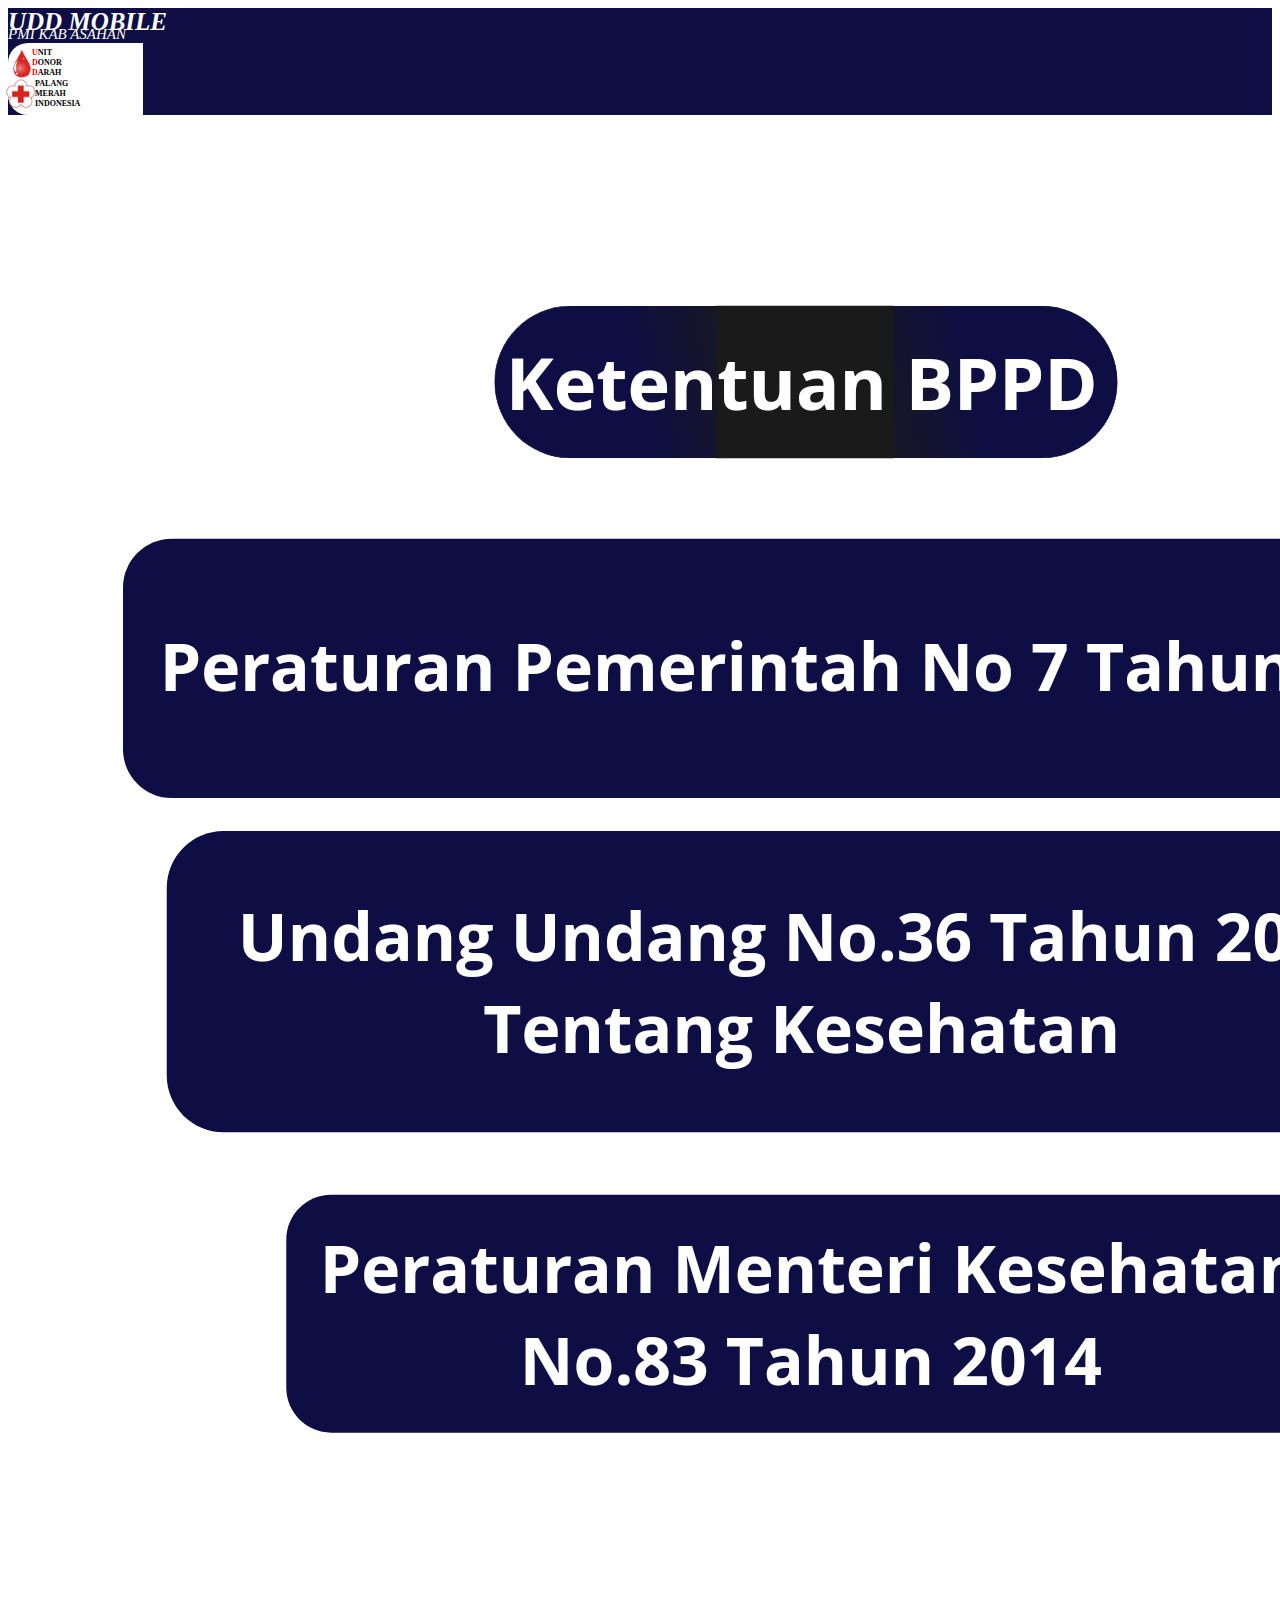
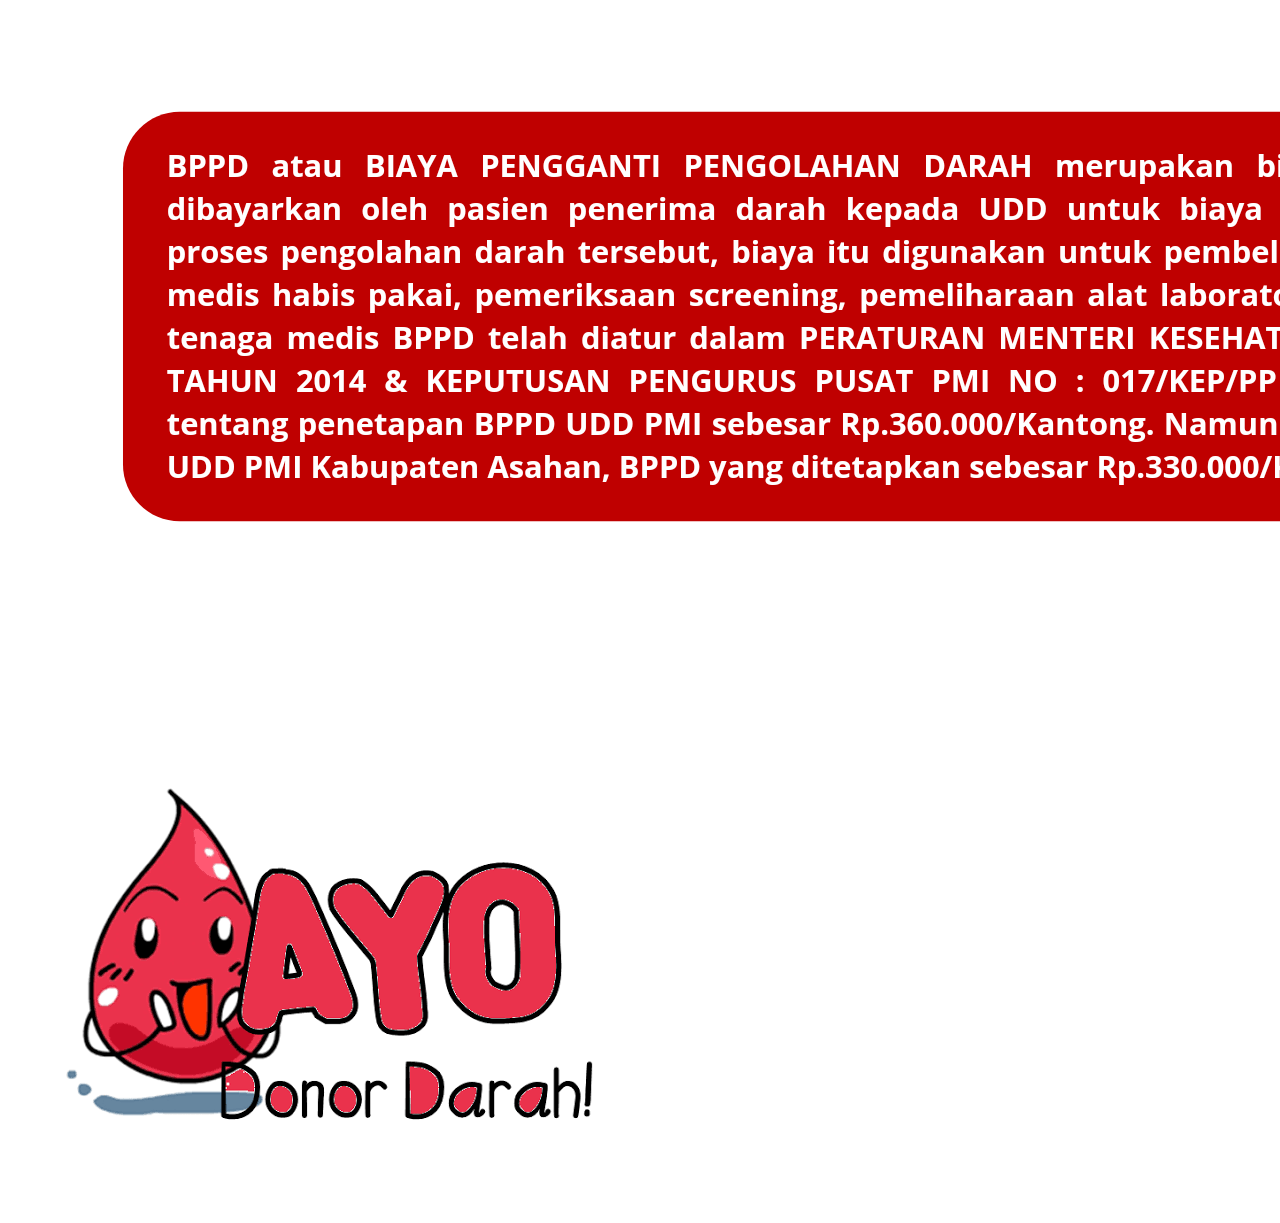
<file: app/src/main/assets/ketentuan-bppd.html>
<!DOCTYPE html>
<html lang="en">
<head>
	<meta charset="UTF-8">
	<meta name="viewport" content="width=device-width, initial-scale=1.0">
	<link rel="stylesheet" href="asset/css/main.css">
	<link href="https://cdn.jsdelivr.net/npm/bootstrap@5.1.0/dist/css/bootstrap.min.css" rel="stylesheet" integrity="sha384-KyZXEAg3QhqLMpG8r+8fhAXLRk2vvoC2f3B09zVXn8CA5QIVfZOJ3BCsw2P0p/We" crossorigin="anonymous">
	<title>UDD Kabupaten ASAHAN</title>
</head>
<body>
	<nav class="navbar navbar-light">
	  <div class="container-fluid">
	    <span class="navbar-brand">
	    	<a href="index.html">
	    		<span class="udd-mobile">UDD MOBILE</span>
	    		<span class="pemkab">PMI KAB ASAHAN</span>
	    	</a>
		</span>
		<div class="navbar-right">
			<span class="blood">
				<span>Unit</span>
				<span>Donor</span>
				<span>Darah</span>
			</span>
			<span class="pmi">
				<span>Palang</span>
				<span>Merah</span>
				<span>Indonesia</span>
			</span>
		</div>
	  </div>
	</nav>
	<div class="container">
		<div class="row">
			<img src="asset/img/ketentuan.png" alt="manfaat-donor">
		</div>
		<div class="row">
			<img src="asset/img/footer.png" alt="manfaat-donor">
		</div>
	</div>
	
</body>
</html>
</file>
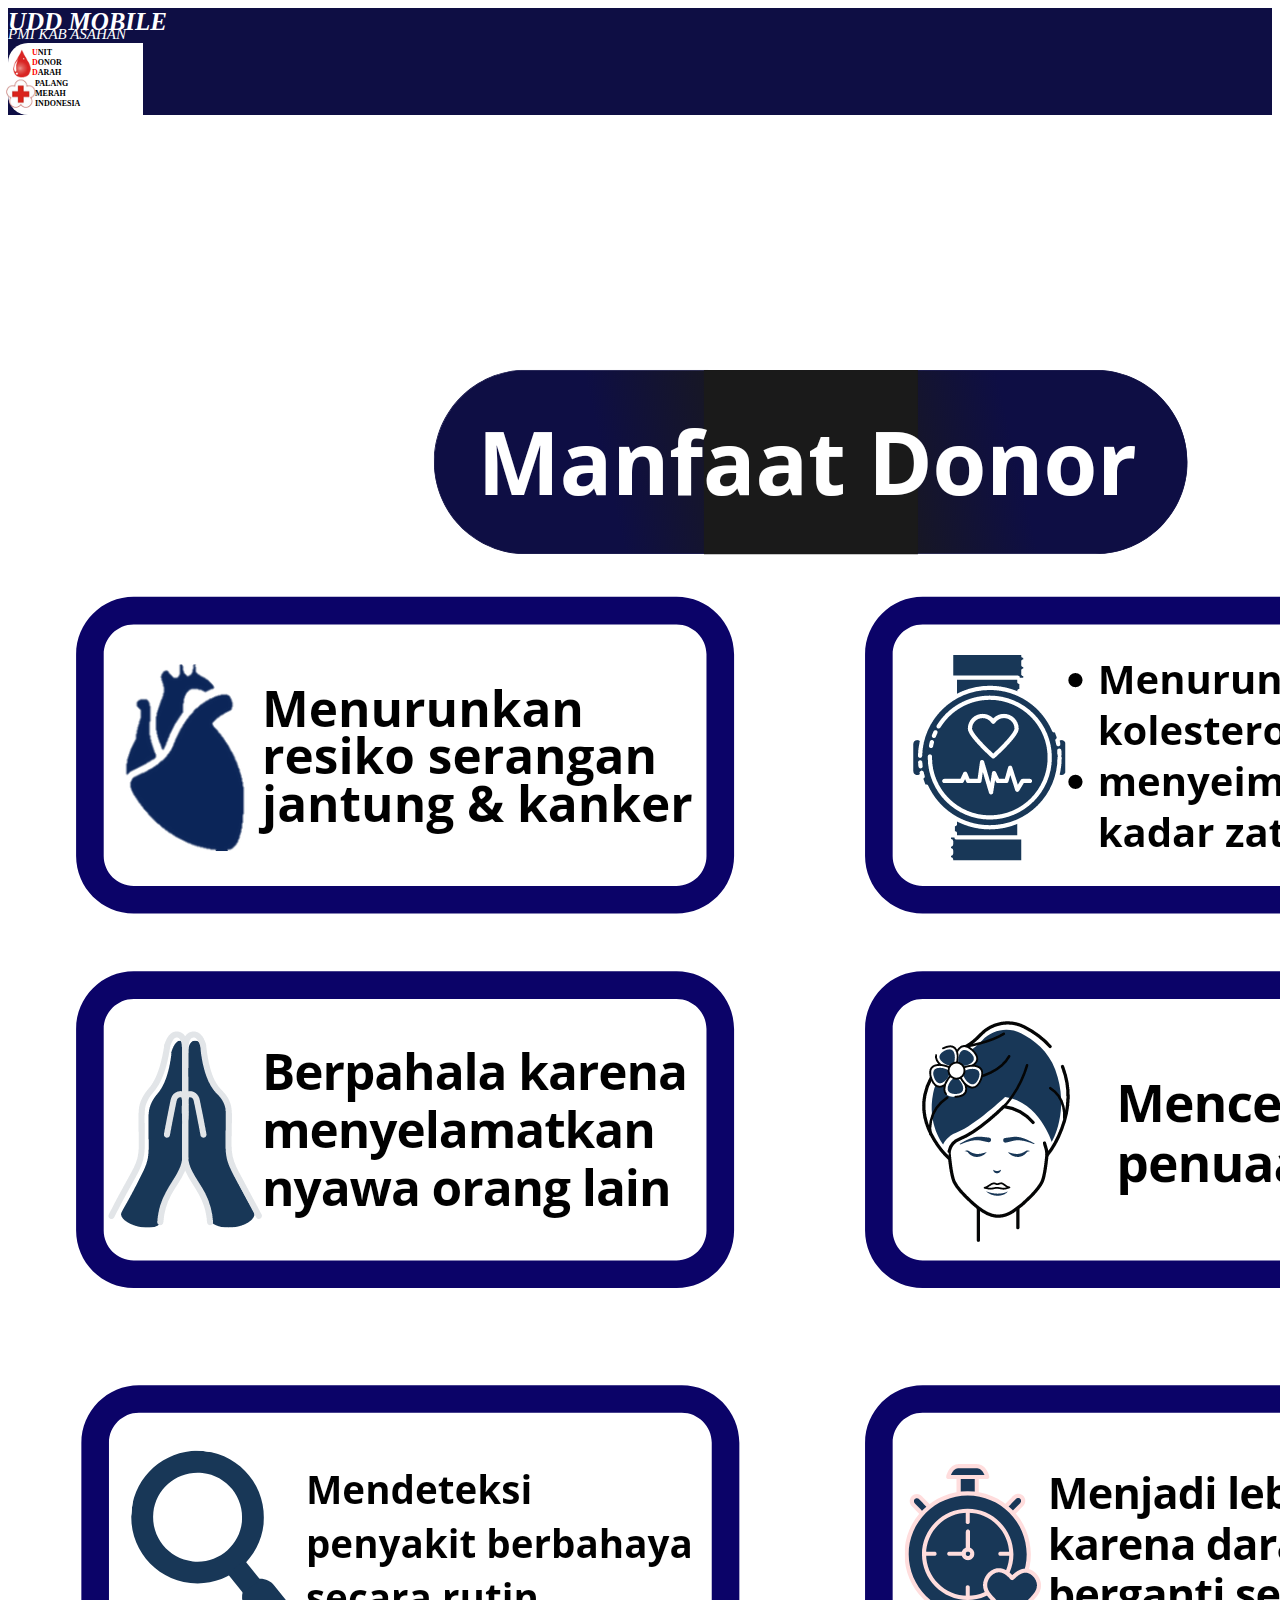
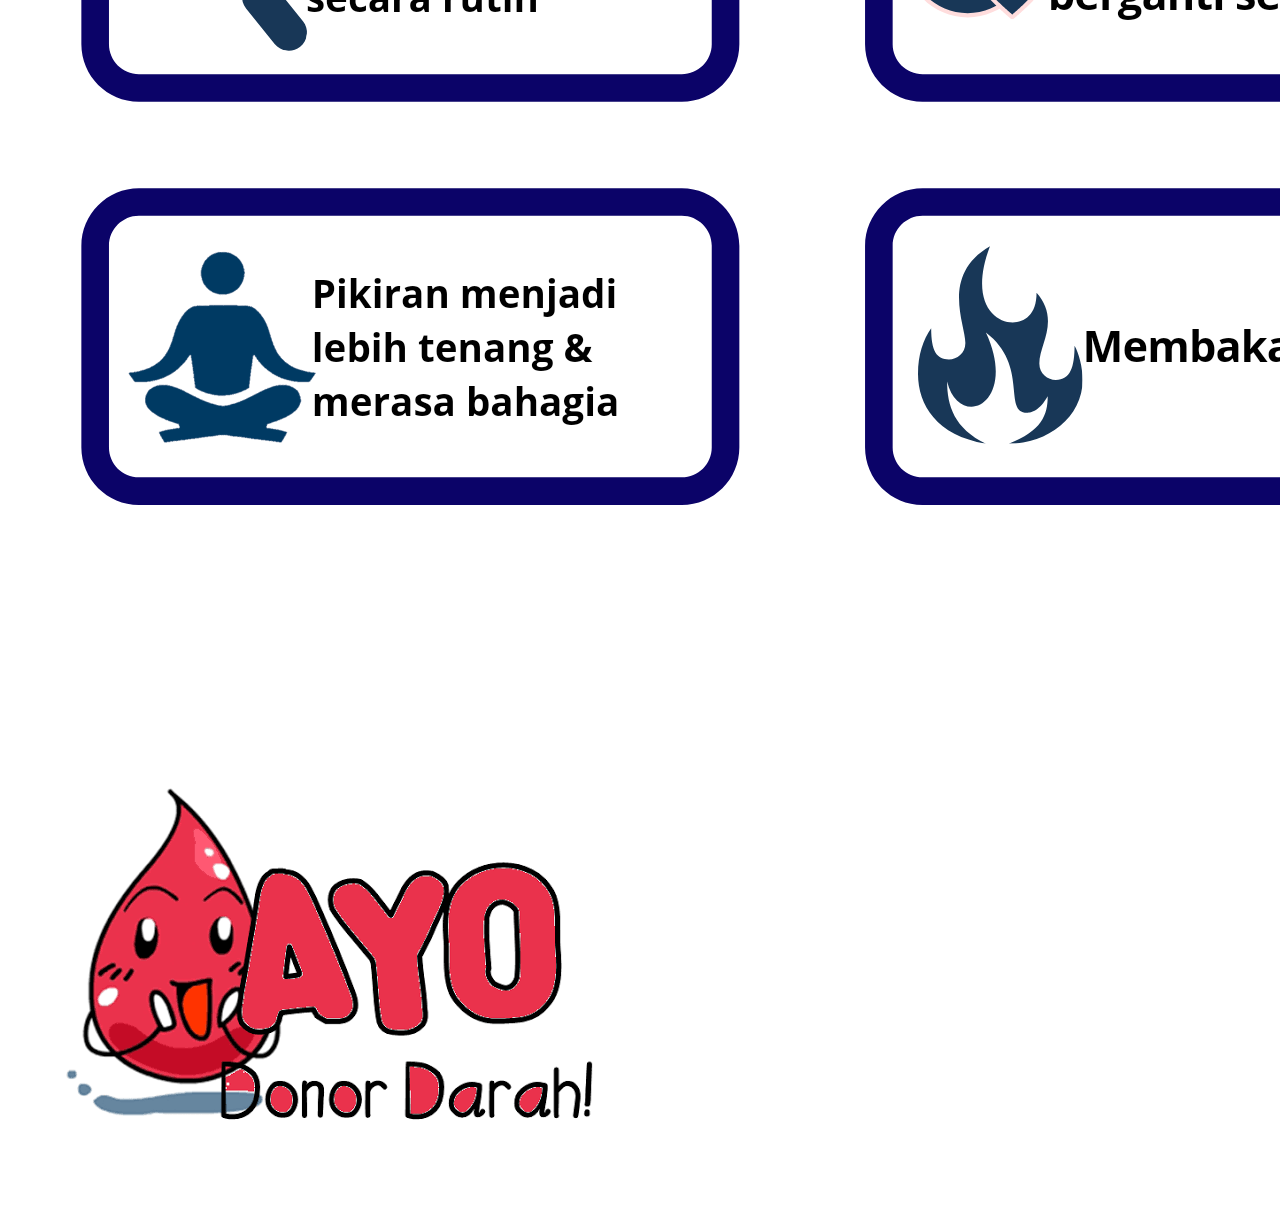
<file: app/src/main/assets/manfaat-donor.html>
<!DOCTYPE html>
<html lang="en">
<head>
	<meta charset="UTF-8">
	<meta name="viewport" content="width=device-width, initial-scale=1.0">
	<link rel="stylesheet" href="asset/css/main.css">
	<link href="https://cdn.jsdelivr.net/npm/bootstrap@5.1.0/dist/css/bootstrap.min.css" rel="stylesheet" integrity="sha384-KyZXEAg3QhqLMpG8r+8fhAXLRk2vvoC2f3B09zVXn8CA5QIVfZOJ3BCsw2P0p/We" crossorigin="anonymous">
	<title>UDD Kabupaten ASAHAN</title>
</head>
<body>
	<nav class="navbar navbar-light">
	  <div class="container-fluid">
	    <span class="navbar-brand">
	    	<a href="index.html">
	    		<span class="udd-mobile">UDD MOBILE</span>
	    		<span class="pemkab">PMI KAB ASAHAN</span>
	    	</a>
		</span>
		<div class="navbar-right">
			<span class="blood">
				<span>Unit</span>
				<span>Donor</span>
				<span>Darah</span>
			</span>
			<span class="pmi">
				<span>Palang</span>
				<span>Merah</span>
				<span>Indonesia</span>
			</span>
		</div>
	  </div>
	</nav>
	<div class="container">
		<div class="row">
			<img src="asset/img/manfaat-donor.png" alt="manfaat-donor">
		</div>
		<div class="row">
			<img src="asset/img/footer.png" alt="manfaat-donor">
		</div>
		<!--
		<div class="title-page h3 mt-4"><span>Manfaat Donor</span></div>
		<div class="row mx-2 mt-5" style="font-size: .9rem;">
			<div class="col"><span>Menurunkan resiko serangan jantung & kanker</span></div>
			<div class="col"><span>Menurunkan kadar kolestrol & menyeimbangkan kadar zat besi</span></div>
		</div>
		<div class="row mx-2" style="font-size: .9rem;">
			<div class="col"><span>Berpahala karena menyelamatkan orang lain</span></div>
			<div class="col"><span>Mencegah penuaan dini</span></div>
		</div>
		<div class="row mx-2" style="font-size: .9rem;">
			<div class="col"><span>Mendeteksi penyakit berbahaya secara rutin</span></div>
			<div class="col"><span>Menjadi sehat karena darah berganti secara rutin</span></div>
		</div>
		<div class="row mx-2" style="font-size: .9rem;">
			<div class="col"><span>Pikiran menjadi lebih tenang & merasa bahagia</span></div>
			<div class="col"><span>Membakar kalori</span></div>-->
		</div>
	</div>
	
</body>
</html>
</file>
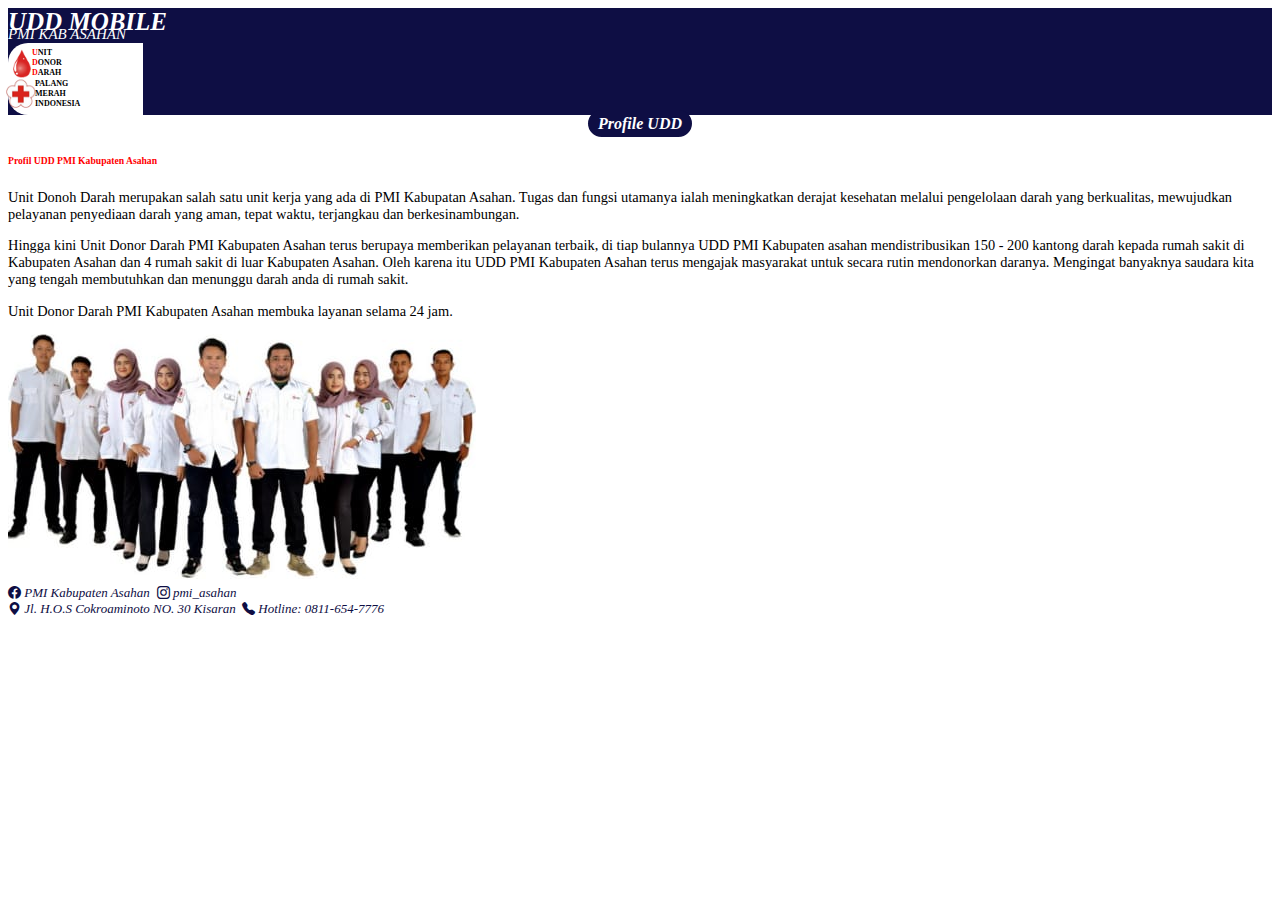
<file: app/src/main/assets/profile-udd.html>
<!DOCTYPE html>
<html lang="en">
<head>
	<meta charset="UTF-8">
	<meta name="viewport" content="width=device-width, initial-scale=1.0">
	<link rel="stylesheet" href="asset/css/main.css">
	<link href="https://cdn.jsdelivr.net/npm/bootstrap@5.1.0/dist/css/bootstrap.min.css" rel="stylesheet" integrity="sha384-KyZXEAg3QhqLMpG8r+8fhAXLRk2vvoC2f3B09zVXn8CA5QIVfZOJ3BCsw2P0p/We" crossorigin="anonymous">
	<link rel="stylesheet" href="https://cdn.jsdelivr.net/npm/bootstrap-icons@1.5.0/font/bootstrap-icons.css">

	<title>UDD Kabupaten ASAHAN</title>
</head>
<body>
	<nav class="navbar navbar-light">
	  <div class="container-fluid">
	    <span class="navbar-brand">
	    	<a href="index.html">
	    		<span class="udd-mobile">UDD MOBILE</span>
	    		<span class="pemkab">PMI KAB ASAHAN</span>
	    	</a>
		</span>
		<div class="navbar-right">
			<span class="blood">
				<span>Unit</span>
				<span>Donor</span>
				<span>Darah</span>
			</span>
			<span class="pmi">
				<span>Palang</span>
				<span>Merah</span>
				<span>Indonesia</span>
			</span>
		</div>
	  </div>
	</nav>
	<div class="container">
		<div class="title-page h3 mt-4"><span>Profile UDD</span></div>
		<div class="row mx-2" style="font-size: .9rem;">
			<h6 class="mt-3" style="color:red;">Profil UDD PMI Kabupaten Asahan</h6>
			<p>Unit Donoh Darah merupakan salah satu unit kerja yang ada di PMI Kabupatan Asahan. Tugas dan fungsi utamanya ialah meningkatkan derajat kesehatan melalui pengelolaan darah yang berkualitas, mewujudkan pelayanan penyediaan darah yang aman, tepat waktu, terjangkau dan berkesinambungan.</p>

			<p>Hingga kini Unit Donor Darah PMI Kabupaten Asahan terus berupaya memberikan pelayanan terbaik, di tiap bulannya UDD PMI Kabupaten asahan mendistribusikan 150 - 200 kantong darah kepada rumah sakit di Kabupaten Asahan dan 4 rumah sakit di luar Kabupaten Asahan. Oleh karena itu UDD PMI Kabupaten Asahan terus mengajak masyarakat untuk secara rutin mendonorkan daranya. Mengingat banyaknya saudara kita yang tengah membutuhkan dan menunggu darah anda di rumah sakit.</p>

			<p>Unit Donor Darah PMI Kabupaten Asahan membuka layanan selama 24 jam.<p>
		</div>	
		<div class="row mx-2 mt-1">
			<img src="asset/img/people.png" class="mx-auto d-block" alt="UDD_PMI_KAB_ASAHAN">
		</div>
		<div class="c-link mt-3 text-center">
			<a href="#"><i class="bi bi-facebook"> PMI Kabupaten Asahan</i></a>
			<a href="#"><i class="bi bi-instagram"> pmi_asahan</i></a>
		</div>
		<div class="c-link mb-4 text-center" style="font-size:13px">
			<a href="#"><i class="bi bi-geo-alt-fill"> Jl. H.O.S Cokroaminoto NO. 30 Kisaran</i></a>
			<a href="#"><i class="bi bi-telephone-fill"> Hotline: 0811-654-7776</i></a>
		</div>
	</div>
	
</body>
</html>
</file>
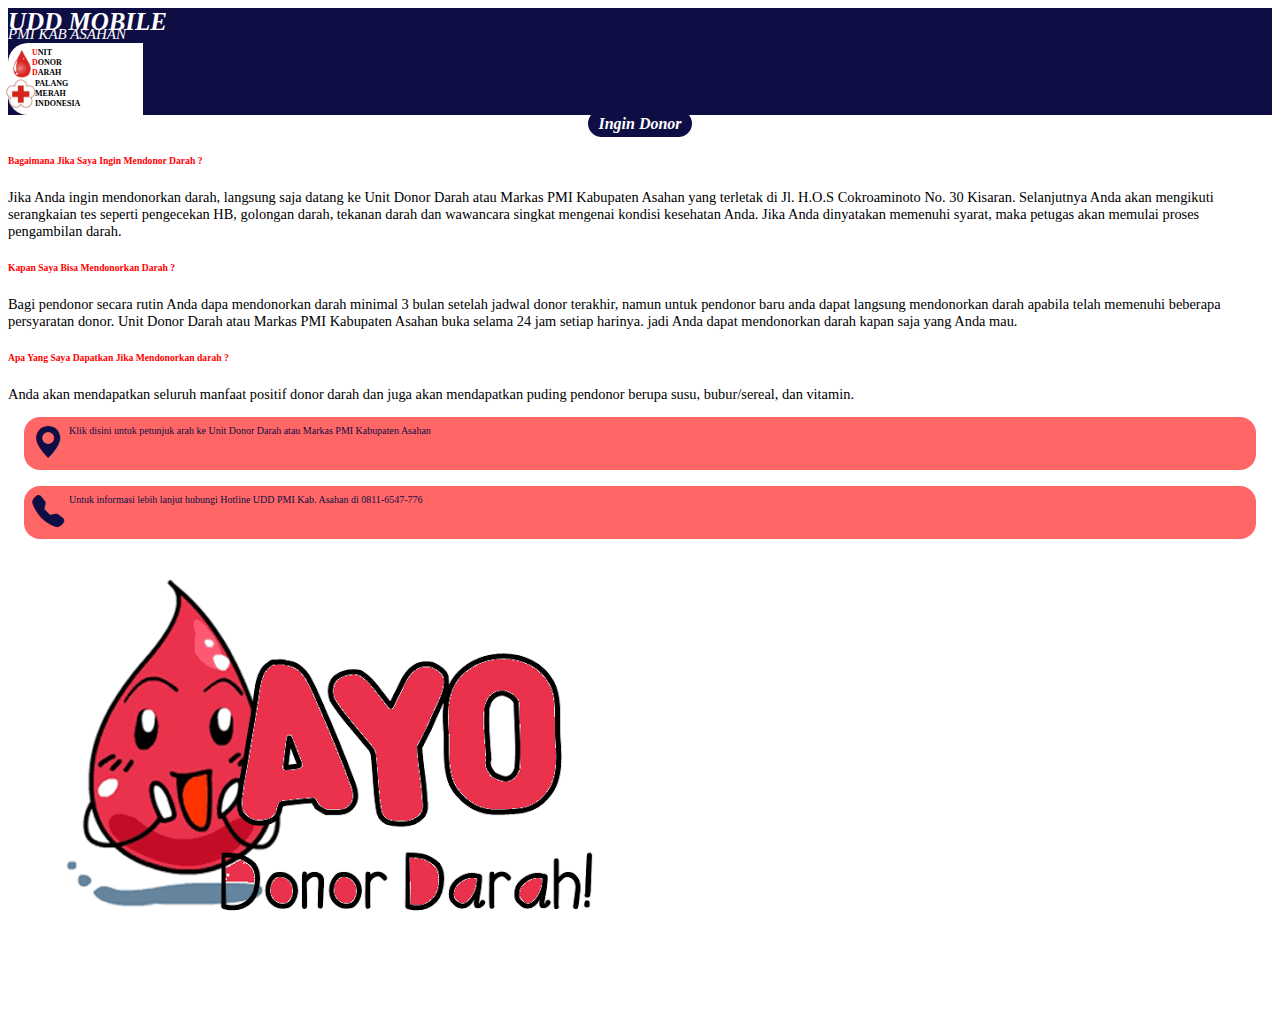
<file: app/src/main/assets/saya-ingin-donor.html>
<!DOCTYPE html>
<html lang="en">
<head>
	<meta charset="UTF-8">
	<meta name="viewport" content="width=device-width, initial-scale=1.0">
	<link rel="stylesheet" href="asset/css/main.css">
	<link href="https://cdn.jsdelivr.net/npm/bootstrap@5.1.0/dist/css/bootstrap.min.css" rel="stylesheet" integrity="sha384-KyZXEAg3QhqLMpG8r+8fhAXLRk2vvoC2f3B09zVXn8CA5QIVfZOJ3BCsw2P0p/We" crossorigin="anonymous">
	<link rel="stylesheet" href="https://cdn.jsdelivr.net/npm/bootstrap-icons@1.5.0/font/bootstrap-icons.css">
	<title>UDD Kabupaten ASAHAN</title>
</head>
<body>
	<nav class="navbar navbar-light">
	  <div class="container-fluid">
	    <span class="navbar-brand">
	    	<a href="index.html">
	    		<span class="udd-mobile">UDD MOBILE</span>
	    		<span class="pemkab">PMI KAB ASAHAN</span>
	    	</a>
		</span>
		<div class="navbar-right">
			<span class="blood">
				<span>Unit</span>
				<span>Donor</span>
				<span>Darah</span>
			</span>
			<span class="pmi">
				<span>Palang</span>
				<span>Merah</span>
				<span>Indonesia</span>
			</span>
		</div>
	  </div>
	</nav>
	<div class="container">		
		<div class="title-page h3 mt-4"><span>Ingin Donor</span></div>
		<div class="row mx-2" style="font-size: .9rem;">
			<h6 class="mt-3" style="color:red;">Bagaimana Jika Saya Ingin Mendonor Darah ?</h6>
			<p>Jika Anda ingin mendonorkan darah, langsung saja datang ke Unit Donor Darah atau Markas PMI Kabupaten Asahan yang terletak di Jl. H.O.S Cokroaminoto No. 30 Kisaran. Selanjutnya Anda akan mengikuti serangkaian tes seperti pengecekan HB, golongan darah, tekanan darah dan wawancara singkat mengenai kondisi kesehatan Anda. Jika Anda dinyatakan memenuhi syarat, maka petugas akan memulai proses pengambilan darah.</p>

			<h6 class="mt-3" style="color:red;">Kapan Saya Bisa Mendonorkan Darah ?</h6>
			<p>Bagi pendonor secara rutin Anda dapa mendonorkan darah minimal 3 bulan setelah jadwal donor terakhir, namun untuk pendonor baru anda dapat langsung mendonorkan darah apabila telah memenuhi beberapa persyaratan donor. Unit Donor Darah atau Markas PMI Kabupaten Asahan buka selama 24 jam setiap harinya. jadi Anda dapat mendonorkan darah kapan saja yang Anda mau.</p>

			<h6 class="mt-3" style="color:red;">Apa Yang Saya Dapatkan Jika Mendonorkan darah ?</h6>
			<p>Anda akan mendapatkan seluruh manfaat positif donor darah dan juga akan mendapatkan puding pendonor berupa susu, bubur/sereal, dan vitamin.<p>
		</div>
		<div class="row mx-2 mb-4">
			<div class="col sid-link">
				<a href="https://maps.app.goo.gl/qVGfmdMwJU7nf9g27" target="_blank">
					<i class="bi bi-geo-alt-fill"></i><span>Klik disini untuk petunjuk arah ke Unit Donor Darah atau Markas PMI Kabupaten Asahan</span>
				</a>
			</div>
			<div class="col sid-link">
				<a href="tel:08116547776">
					<i class="bi bi-telephone-fill"></i><span>Untuk informasi lebih lanjut hubungi Hotline UDD PMI Kab. Asahan di 0811-6547-776</span>
				</a>
			</div>
		</div>
		<div class="row">
			<img src="asset/img/footer.png" alt="manfaat-donor">
		</div>
	</div>
	
</body>
</html>
</file>
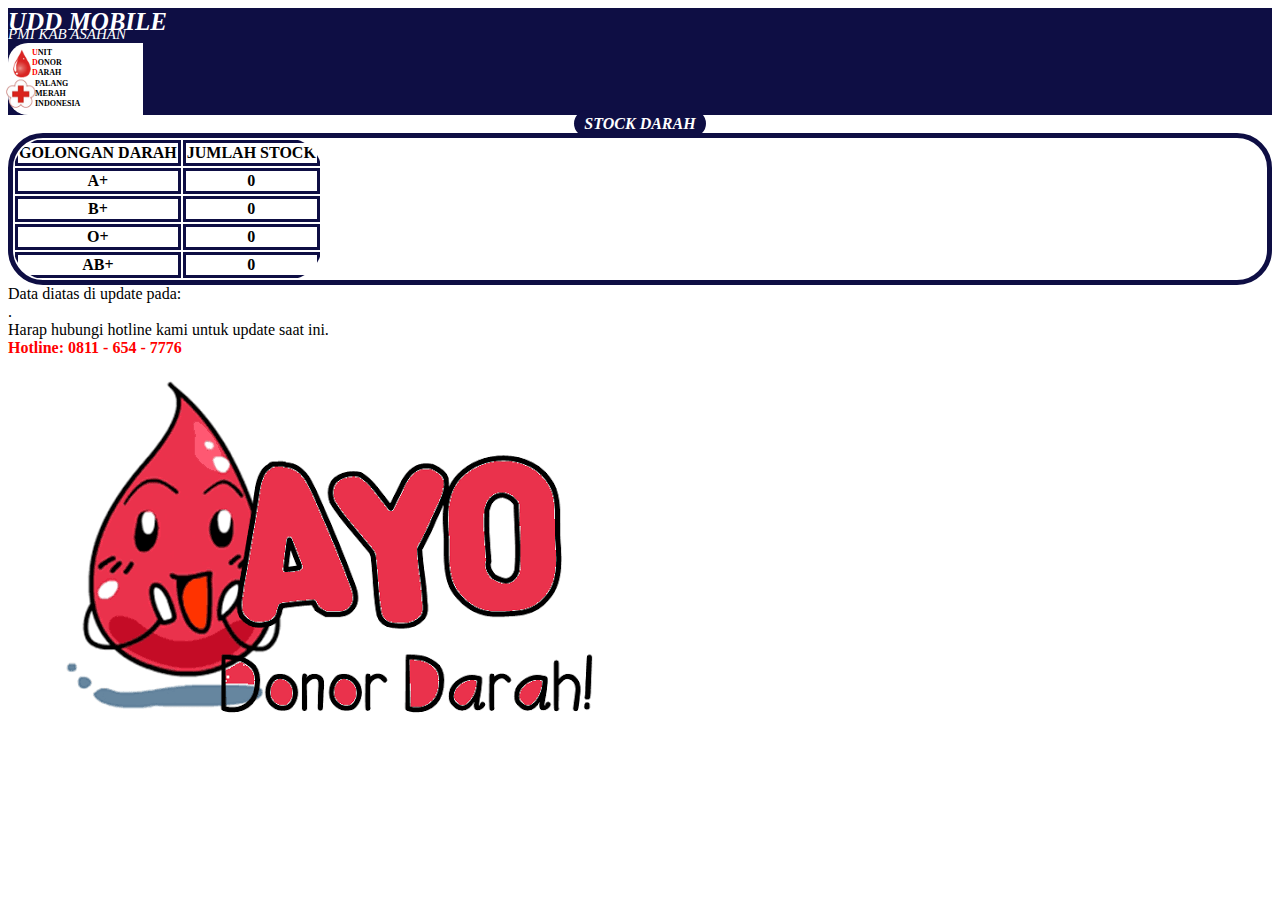
<file: app/src/main/assets/stock-darah.html>
<!DOCTYPE html>
<html lang="en">
<head>
	<meta charset="UTF-8">
	<meta name="viewport" content="width=device-width, initial-scale=1.0">
	<link rel="stylesheet" href="asset/css/main.css">
	<link href="https://cdn.jsdelivr.net/npm/bootstrap@5.1.0/dist/css/bootstrap.min.css" rel="stylesheet" integrity="sha384-KyZXEAg3QhqLMpG8r+8fhAXLRk2vvoC2f3B09zVXn8CA5QIVfZOJ3BCsw2P0p/We" crossorigin="anonymous">
	<title>UDD Kabupaten ASAHAN</title>
</head>
<body>
	<nav class="navbar navbar-light">
	  <div class="container-fluid">
	    <span class="navbar-brand">
	    	<a href="index.html">
	    		<span class="udd-mobile">UDD MOBILE</span>
	    		<span class="pemkab">PMI KAB ASAHAN</span>
	    	</a>
		</span>
		<div class="navbar-right">
			<span class="blood">
				<span>Unit</span>
				<span>Donor</span>
				<span>Darah</span>
			</span>
			<span class="pmi">
				<span>Palang</span>
				<span>Merah</span>
				<span>Indonesia</span>
			</span>
		</div>
	  </div>
	</nav>
	<div class="container">
		<div class="title-page h3 mt-4"><span>STOCK DARAH</span></div>
		<div class="tbl-container table-stock-darah mt-4">
			<table class="table table-borderless table-stock-darah">
				<thead>
					<tr>
						<th>GOLONGAN DARAH</th>
						<th>JUMLAH STOCK</th>
					</tr>
				</thead>
				<tbody id="stock-darah">
					<tr>
						<td>A+</td>
						<td>0</td>
					</tr>
					<tr>
						<td>B+</td>
						<td>0</td>
					</tr>
					<tr>
						<td>O+</td>
						<td>0</td>
					</tr>
					<tr>
						<td>AB+</td>
						<td>0</td>
					</tr>
				</tbody>
			</table>
		</div>
		<div class="text mt-4">
			Data diatas di update pada:<br/>
			<span id="tampil-waktu"></span>.<br/>
			Harap hubungi hotline kami untuk update saat ini.<br/>
			<span style="color:red;margin-top: 2px;font-weight: bold">
				Hotline: 0811 - 654 - 7776
			</span>
		</div>
		<div class="row">
			<img src="asset/img/footer.png" alt="manfaat-donor">
		</div>
	</div>
	<script>
		async function getDarah(){
			var request = await fetch('http://z-techno.com/uddp/data.php?data=true')
			var response = await request.text()
			document.getElementById("stock-darah").innerHTML = response
			document.getElementById("tampil-waktu").innerHTML = document.getElementById("waktu").value
			setTimeout(getDarah,2500)
		}
		getDarah()
	</script>
</body>
</html>
</file>
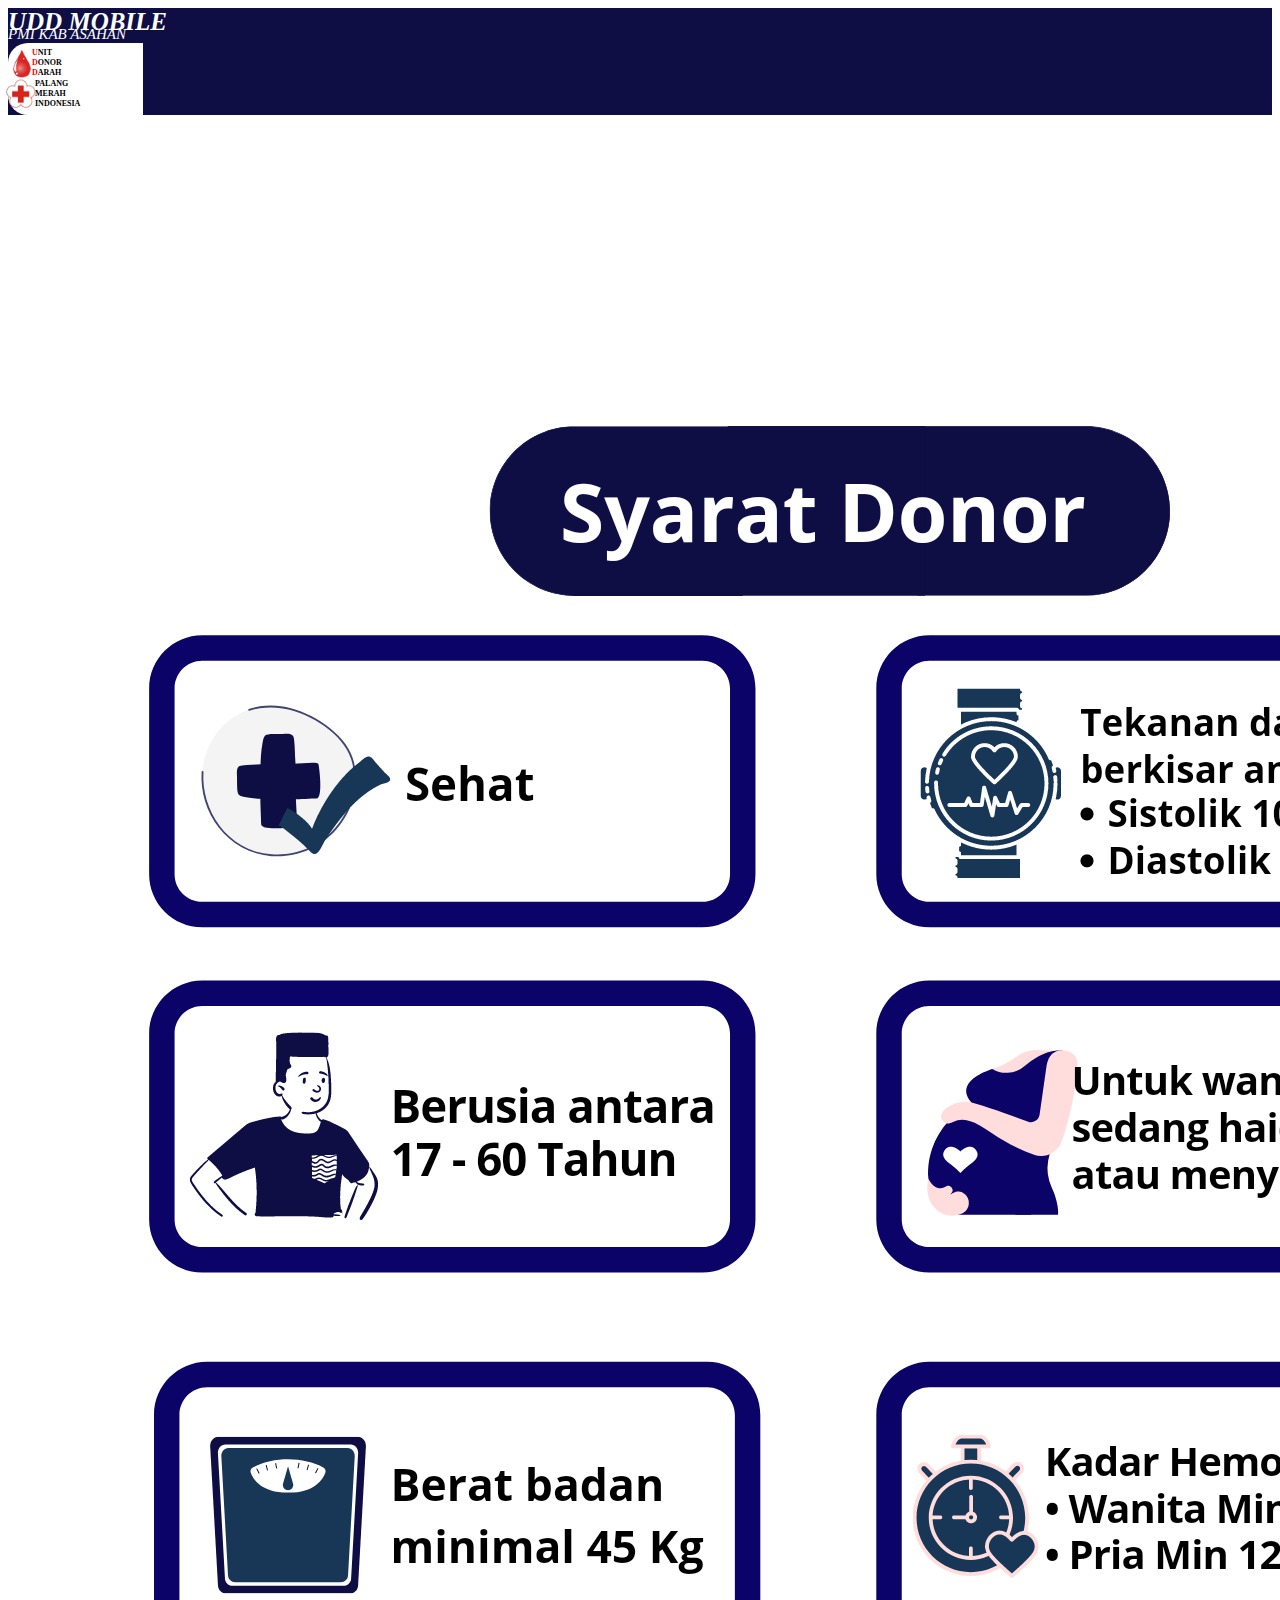
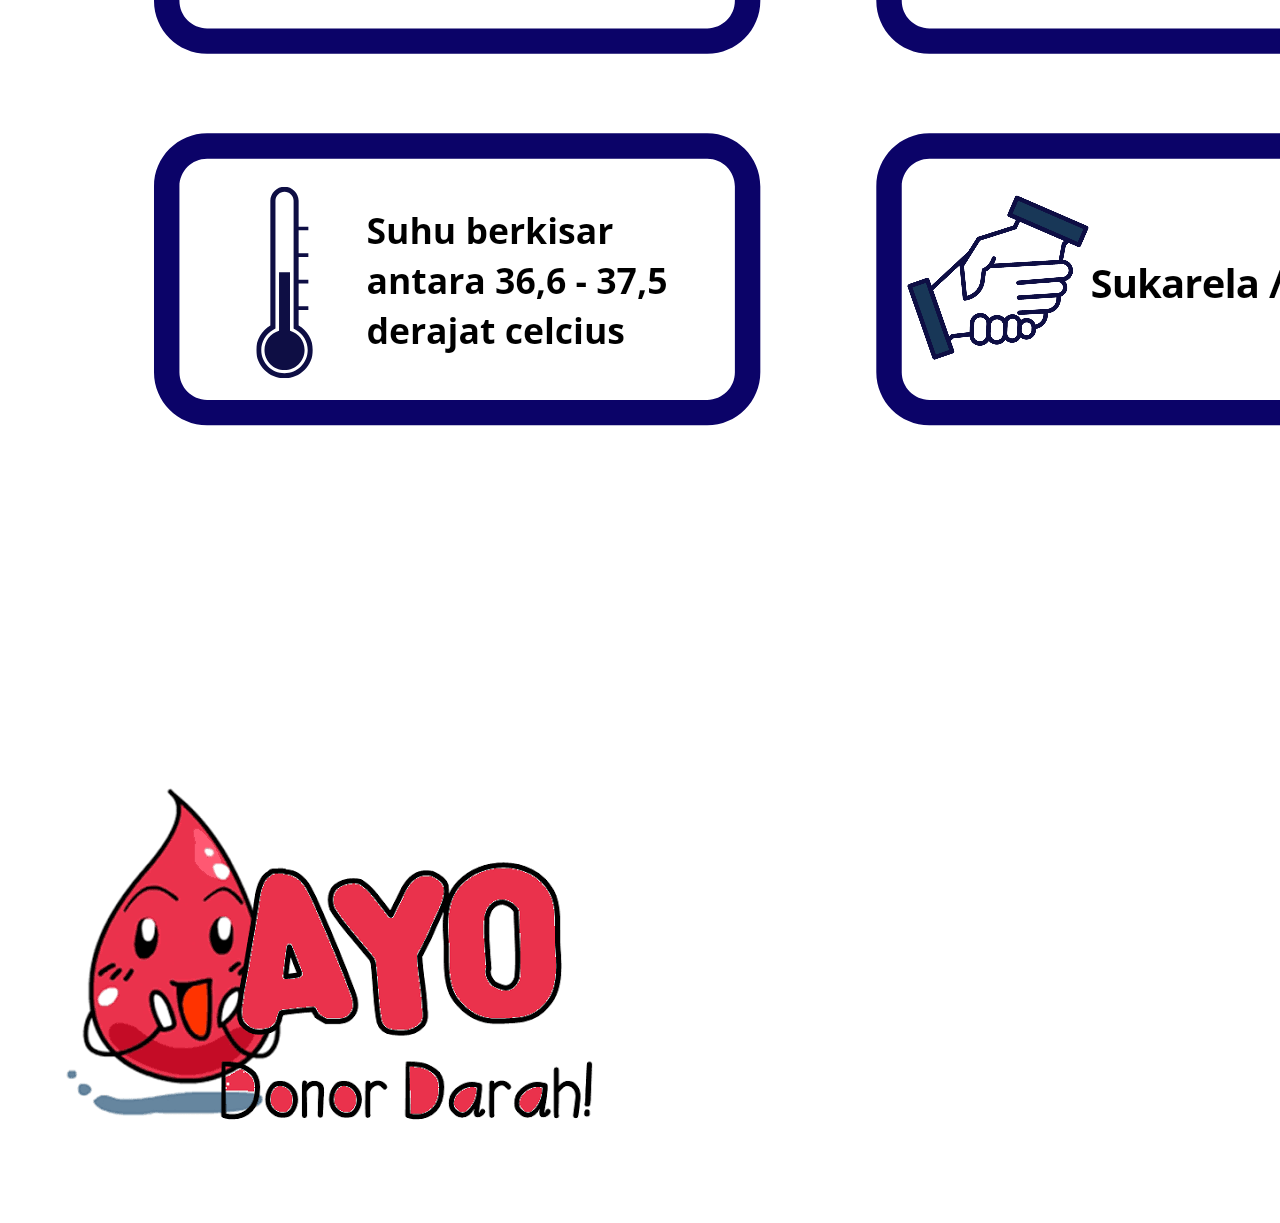
<file: app/src/main/assets/syarat-donor.html>
<!DOCTYPE html>
<html lang="en">
<head>
	<meta charset="UTF-8">
	<meta name="viewport" content="width=device-width, initial-scale=1.0">
	<link rel="stylesheet" href="asset/css/main.css">
	<link href="https://cdn.jsdelivr.net/npm/bootstrap@5.1.0/dist/css/bootstrap.min.css" rel="stylesheet" integrity="sha384-KyZXEAg3QhqLMpG8r+8fhAXLRk2vvoC2f3B09zVXn8CA5QIVfZOJ3BCsw2P0p/We" crossorigin="anonymous">
	<title>UDD Kabupaten ASAHAN</title>
</head>
<body>
	<nav class="navbar navbar-light">
	  <div class="container-fluid">
	    <span class="navbar-brand">
	    	<a href="index.html">
	    		<span class="udd-mobile">UDD MOBILE</span>
	    		<span class="pemkab">PMI KAB ASAHAN</span>
	    	</a>
		</span>
		<div class="navbar-right">
			<span class="blood">
				<span>Unit</span>
				<span>Donor</span>
				<span>Darah</span>
			</span>
			<span class="pmi">
				<span>Palang</span>
				<span>Merah</span>
				<span>Indonesia</span>
			</span>
		</div>
	  </div>
	</nav>
	<div class="container">
		<div class="row"><img src="asset/img/syarat-donor.png" alt="syarat donor"></div>
		<div class="row">
			<img src="asset/img/footer.png" alt="manfaat-donor">
		</div>
		<!--
		<div class="title-page h3 mt-4"><span>Syarat Donor</span></div>
		-->
	</div>
	
</body>
</html>
</file>
<file: app/src/main/assets/asset/css/main.css>
/************************************
**************HEADER*****************
************************************/

.navbar{background: #0e0e44;}
.navbar-brand span{display: block;color: white;font-style: italic;}
.navbar-brand a{text-decoration: none;}
.navbar-brand .udd-mobile{
	font-weight: bold;
	font-size: 25px;
	padding: 0;
}
.navbar-brand .pemkab{font-size: 15px;margin-top: -10px;}
.navbar-right{
	background: white;
    margin: 0 -12px 0 0;
    border-radius: 20px 0 0 20px;
    width: 135px;
    padding: 5px 0;
}
.navbar-right > span{
	display: inline-block;
	width: 50px;
	background: center left no-repeat;}
.navbar-right > span > span{
	display: block;
    line-height: 10px;
    font-weight: bold;
    text-transform: uppercase;
}
.navbar-right span{color: black;font-size: 8px;}
.navbar-right .blood{
	background-image: url("../img/blood-icon.png");
	background-size: 18px;
    padding-left: 19px;
    margin-left: 5px;
}
.navbar-right .blood span::first-letter{color: red;}
.navbar-right .pmi{
	background-image: url(../img/pmi-icon.png);
    background-size: 30px;
    padding: 0px 0 0 29px;
    margin-left: -2px;
}
.title-page{text-align: center;}
.title-page span {
    background: #0e0e44;
    font-style: italic;
    color: #fff;
    padding: 5px 10px;
    border-radius: 20px;
    font-weight: bold;
}

/************************************
**********   MENU     **************
************************************/

.menu .row {margin: 0;}
.menu .row .col:first-child{border-right: 1px solid #0e0e44;}
.menu .row .col {
    text-align: center;
    text-decoration: none;
    color: black;
    font-size: 12px;
    text-transform: uppercase;
    font-weight: bold;
}
.menu .row .col span{display: block;}
.menu .row .col span:first-child{
	background: url(../../asset/img/menu-bg.png) no-repeat;
	display: inline-block;width: 100px;height: 100px;
}
.menu .row .col span:last-child{margin-bottom: 10px;}

.menu .row .stok-darah span:first-child{}
.menu .row .manfaat-donor span:first-child{background-position: -100px;}
.menu .row .syarat-donor span:first-child{background-position: -200px;}
.menu .row .ketentuan-bppd span:first-child{background-position: -300px 10px;}
.menu .row .saya-ingin-donor span:first-child{background-position: -400px;}
.menu .row .profile-udd span:first-child{background-position: -500px;}

/************************************
**********   STOCK DARAH*************
************************************/

.container > .table-stock-darah{border: 5px solid #0e0e44}
.container > .table-stock-darah tr th,.container > .table-stock-darah tr td{
	border: 3px solid #0e0e44;text-align: center;
}
.container > .table-stock-darah tr td{font-weight: bold;}
.table-stock-darah {
    overflow: hidden;
    margin: 0;
    border-radius: 35px;
}
.container > .tbl-container > table.table-stock-darah{margin-bottom: 0;}
.c-link a {
    text-decoration: none;
    margin-right: 3px;color: #0e0e44;font-size: 13px;
}
.row > .sid-link {
    background-color: #ff6766;
    border-radius: 1rem;
    margin: 0 1rem;
    padding: .5rem;
}
.row > .sid-link{margin-bottom: 1rem;}
.row > .sid-link a{color:#0e0e44; display: flex;text-decoration: none;}
.row > .sid-link i{font-size: 2rem;margin-right: 5px;}
.row > .sid-link span{font-size: 10px;}
</file>
